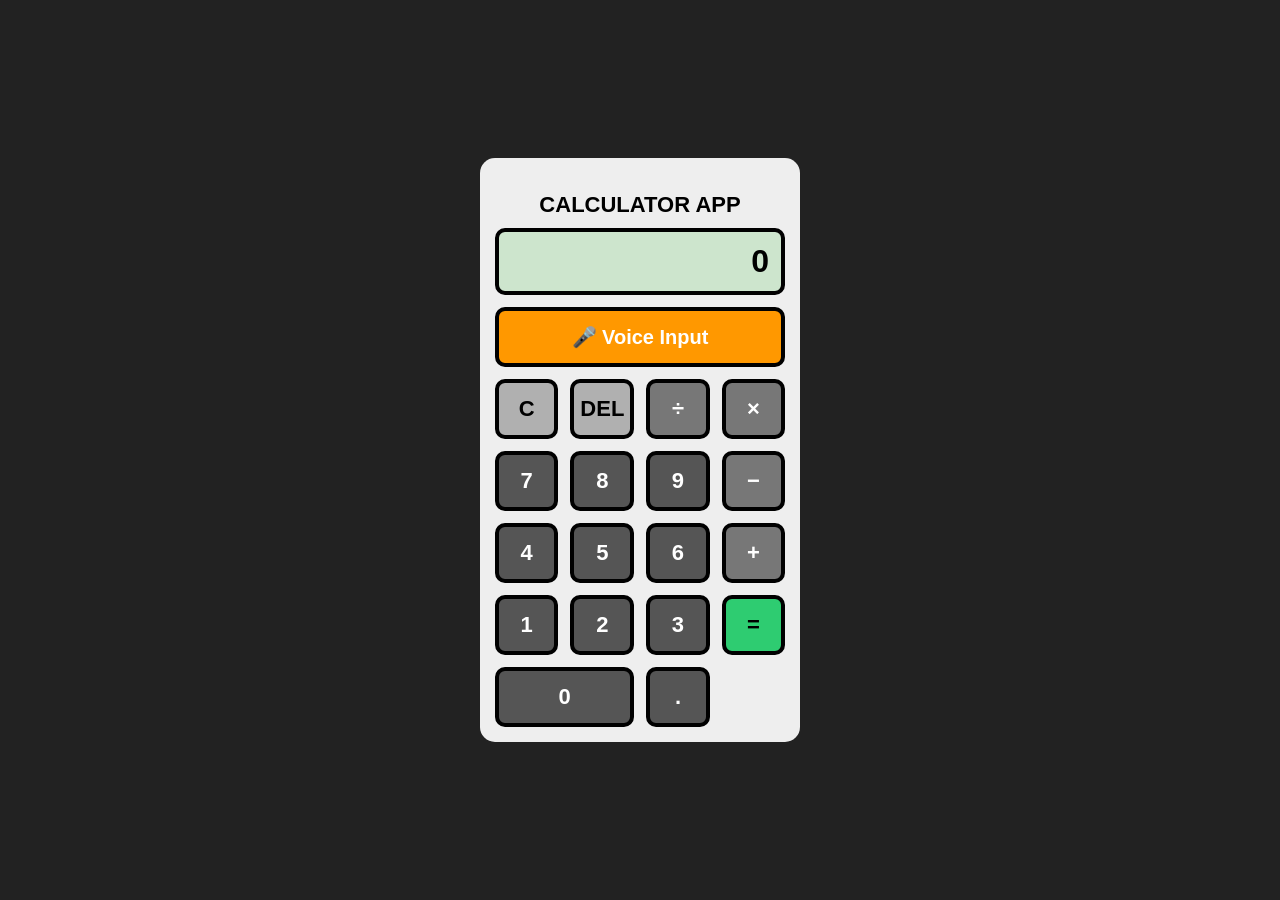
<file: CALCULATOR/index.html>
<!DOCTYPE html>
<html lang="en">

<head>
    <meta charset="UTF-8">
    <meta name="viewport" content="width=device-width, initial-scale=1.0">
    <title>Voice Calculator</title>
    <link rel="stylesheet" href="style.css">
</head>

<body>

    <div class="calculator">
        <h2 class="calc-title">CALCULATOR APP</h2>
        <!-- VOICE STATUS -->
        <div id="voiceStatus" class="voice-status">
            <span class="mic"></span> Listening...
        </div>

        <div class="screen">
            <input type="text" id="display" value="0" readonly>
        </div>

        <button class="voice-btn" onclick="startVoice()">🎤 Voice Input</button>

        <div class="keys">
            <button class="fn" onclick="clearAll()">C</button>
            <button class="fn" onclick="deleteOne()">DEL</button>
            <button class="op" onclick="inputOperator('/')">÷</button>
            <button class="op" onclick="inputOperator('*')">×</button>

            <button onclick="inputNumber('7')">7</button>
            <button onclick="inputNumber('8')">8</button>
            <button onclick="inputNumber('9')">9</button>
            <button class="op" onclick="inputOperator('-')">−</button>

            <button onclick="inputNumber('4')">4</button>
            <button onclick="inputNumber('5')">5</button>
            <button onclick="inputNumber('6')">6</button>
            <button class="op" onclick="inputOperator('+')">+</button>

            <button onclick="inputNumber('1')">1</button>
            <button onclick="inputNumber('2')">2</button>
            <button onclick="inputNumber('3')">3</button>
            <button class="equal" onclick="calculate()">=</button>

            <button class="zero" onclick="inputNumber('0')">0</button>
            <button onclick="inputDecimal()">.</button>
        </div>
    </div>

    <script src="script.js"></script>
</body>

</html>
</file>
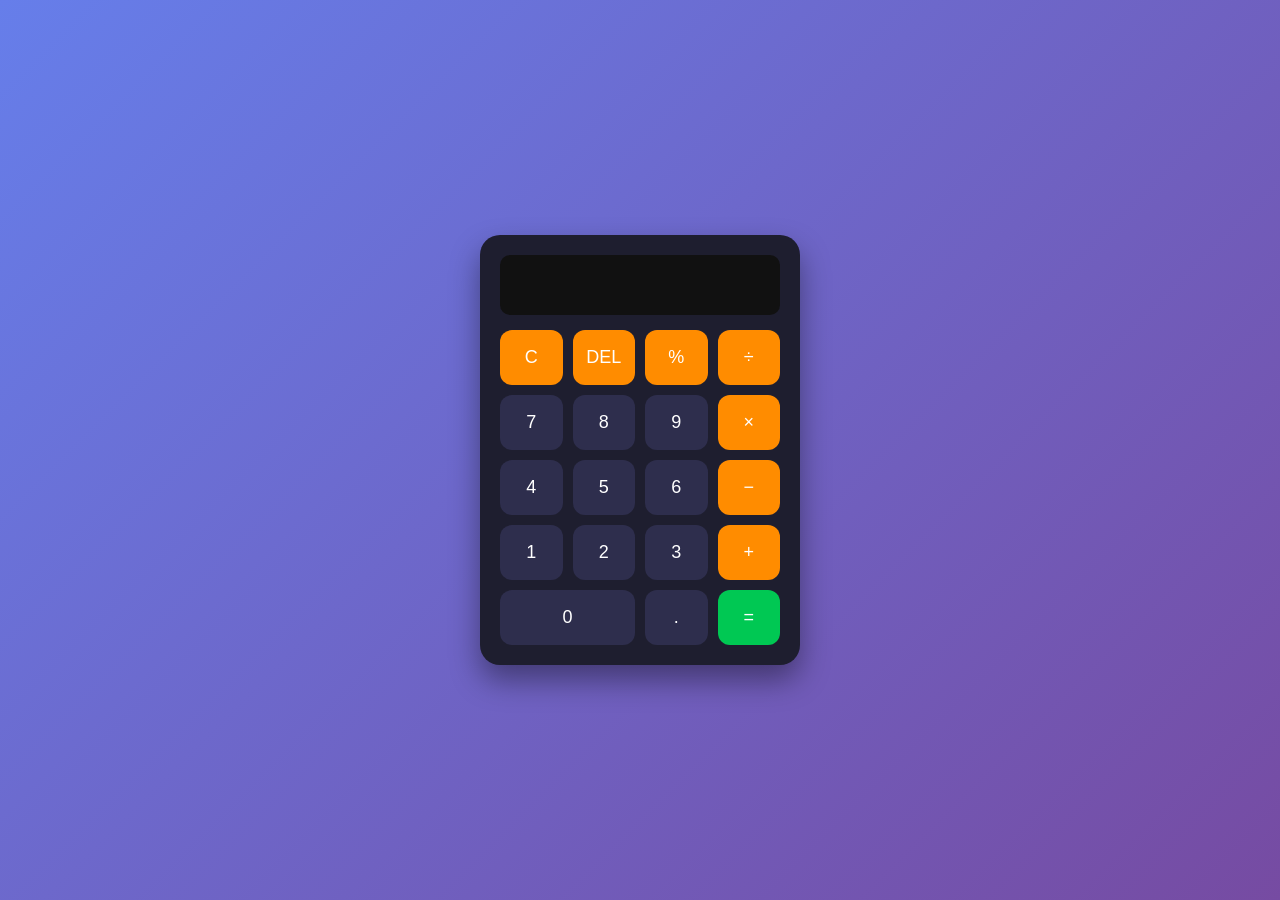
<file: HTML/index.html>
<!DOCTYPE html>
<html lang="en">

<head>
    <meta charset="UTF-8">
    <title>Attractive Calculator</title>
    <link rel="stylesheet" href="style.css">
</head>

<body>

    <div class="calculator">
        <input type="text" id="display" disabled>

        <div class="buttons">
            <button onclick="clearDisplay()" class="operator">C</button>
            <button onclick="deleteLast()" class="operator">DEL</button>
            <button onclick="appendValue('%')" class="operator">%</button>
            <button onclick="appendValue('/')" class="operator">÷</button>

            <button onclick="appendValue('7')">7</button>
            <button onclick="appendValue('8')">8</button>
            <button onclick="appendValue('9')">9</button>
            <button onclick="appendValue('*')" class="operator">×</button>

            <button onclick="appendValue('4')">4</button>
            <button onclick="appendValue('5')">5</button>
            <button onclick="appendValue('6')">6</button>
            <button onclick="appendValue('-')" class="operator">−</button>

            <button onclick="appendValue('1')">1</button>
            <button onclick="appendValue('2')">2</button>
            <button onclick="appendValue('3')">3</button>
            <button onclick="appendValue('+')" class="operator">+</button>

            <button onclick="appendValue('0')" class="zero">0</button>
            <button onclick="appendValue('.')">.</button>
            <button onclick="calculateResult()" class="equal">=</button>
        </div>
    </div>

    <script src="script.js"></script>
</body>

</html>
</file>
<file: CALCULATOR/style.css>
* {
    box-sizing: border-box;
}

body {
    margin: 0;
    height: 100vh;
    background: #222;
    display: flex;
    justify-content: center;
    align-items: center;
    font-family: Arial, sans-serif;
}

.calculator {
    width: 320px;
    margin: auto;
    padding: 15px;
    background: #eee;
    border-radius: 15px;
}

/* Voice status */
.voice-status {
    display: none;
    align-items: center;
    font-weight: bold;
    color: red;
    margin-bottom: 8px;
}

.mic {
    width: 14px;
    height: 14px;
    background: red;
    border-radius: 50%;
    margin-right: 8px;
    animation: blink 1s infinite;
}

@keyframes blink {
    0% {
        opacity: 1;
    }

    50% {
        opacity: 0.3;
    }

    100% {
        opacity: 1;
    }
}

.screen {
    background: #cde5cd;
    border: 4px solid #000;
    border-radius: 10px;
    padding: 10px;
    margin-bottom: 12px;
}

#display {
    width: 100%;
    font-size: 32px;
    border: none;
    background: transparent;
    text-align: right;
    font-weight: bold;
}

.voice-btn {
    width: 100%;
    padding: 14px;
    font-size: 20px;
    font-weight: bold;
    border-radius: 10px;
    border: 4px solid #000;
    background: #ff9800;
    cursor: pointer;
    margin-bottom: 12px;
}

.keys {
    display: grid;
    grid-template-columns: repeat(4, 1fr);
    gap: 12px;
}

button {
    height: 60px;
    font-size: 22px;
    border-radius: 10px;
    border: 4px solid #000;
    font-weight: bold;
    cursor: pointer;
    background: #555;
    color: #fff;
}

button:active {
    transform: scale(0.95);
}

.fn {
    background: #b0b0b0;
    color: #000;
}

.op {
    background: #777;
}

.equal {
    background: #2ecc71;
    color: #000;
}

.zero {
    grid-column: span 2;
}

.calc-title {
    text-align: center;
    /* ⬅️ सबसे जरूरी */
    margin-bottom: 10px;
    font-size: 22px;
    font-weight: bold;
    color: #000;
}
</file>
<file: HTML/style.css>
* {
    margin: 0;
    padding: 0;
    box-sizing: border-box;
    font-family: 'Segoe UI', sans-serif;
}

body {
    height: 100vh;
    background: linear-gradient(135deg, #667eea, #764ba2);
    display: flex;
    align-items: center;
    justify-content: center;
}

.calculator {
    background: #1e1e2f;
    padding: 20px;
    border-radius: 20px;
    width: 320px;
    box-shadow: 0 15px 30px rgba(0, 0, 0, 0.4);
}

#display {
    width: 100%;
    height: 60px;
    background: #111;
    border: none;
    border-radius: 10px;
    color: #fff;
    font-size: 26px;
    text-align: right;
    padding: 10px;
    margin-bottom: 15px;
}

.buttons {
    display: grid;
    grid-template-columns: repeat(4, 1fr);
    gap: 10px;
}

button {
    height: 55px;
    border: none;
    border-radius: 12px;
    font-size: 18px;
    cursor: pointer;
    background: #2e2e4d;
    color: #fff;
    transition: 0.2s;
}

button:hover {
    background: #3e3e6b;
    transform: scale(1.05);
}

.operator {
    background: #ff8c00;
    color: #fff;
}

.operator:hover {
    background: #ffa733;
}

.equal {
    background: #00c853;
}

.equal:hover {
    background: #1ee874;
}

.zero {
    grid-column: span 2;
}
</file>
